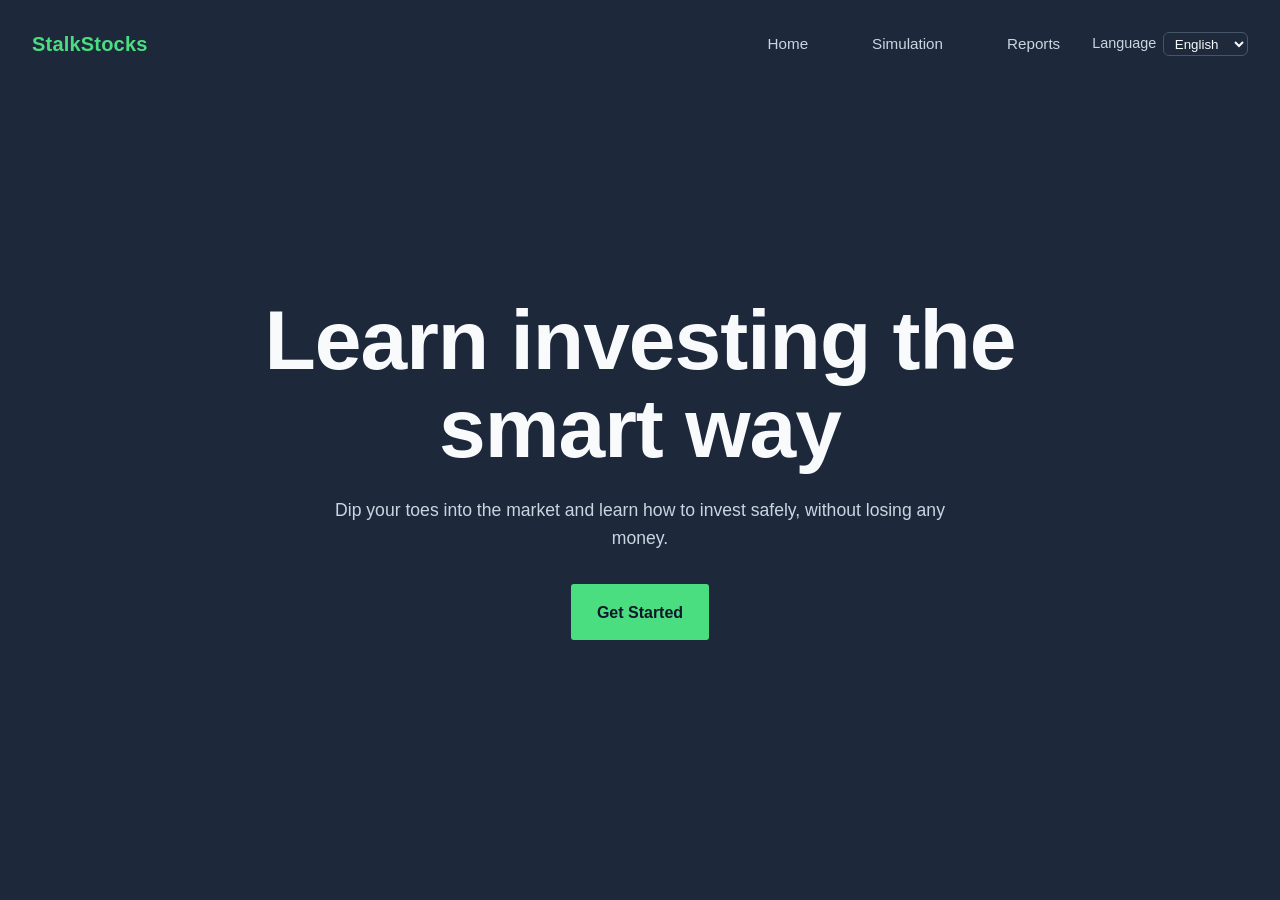
<file: index.html>
<!DOCTYPE html>
<html lang="en">
<head>
    <meta charset="UTF-8">
    <meta name="viewport" content="width=device-width, initial-scale=1.0">
    <meta http-equiv="Content-Security-Policy" 
      content="connect-src 'self' https://fragrant-river-a7de.richforeverrr6.workers.dev;">
    <title>StalkStocks</title>
    <link rel="stylesheet" href="./styles/globals.css">
    <link rel="stylesheet" href="./styles/index.css">
</head>
<body>

    <!-- DESKTOP NAV -->
    <nav id="nav-desktop">
        <a href="#" id="logo">StalkStocks</a>
        <div id="nav-desktop-links">
          <a href="home.html" class="nav-link" data-i18n="nav_home">Home</a>
          <a href="simulation.html" class="nav-link" data-i18n="nav_simulation">Simulation</a>
          <a href="reports.html" class="nav-link" data-i18n="nav_reports">Reports</a>
          <label class="language-picker">
            <span data-i18n="lang_label">Language</span>
            <select class="language-select" aria-label="Language">
                <option value="en" data-i18n="lang_en">English</option>
                <option value="es" data-i18n="lang_es">Spanish</option>
            </select>
          </label>
        </div>
    </nav>

    <nav id="nav-mobile">
        <a href="#" id="logo">StalkStocks</a>
        <button id="nav-menu-button" aria-label="Open menu" data-i18n-aria-label="nav_open_menu">
            <svg xmlns="http://www.w3.org/2000/svg" width="24" height="24" viewBox="0 0 24 24" 
                fill="none" stroke="currentColor" stroke-width="2" stroke-linecap="round" 
                stroke-linejoin="round" id="nav-menu-svg">
                <path d="M4 5h16"/>
                <path d="M4 12h16"/>
                <path d="M4 19h16"/>
            </svg>
        </button>
    </nav>

    <div id="mobile-menu">
        <a href="home.html" class="mobile-menu-link" data-i18n="nav_home">Home</a>
        <a href="simulation.html" class="mobile-menu-link" data-i18n="nav_simulation">Simulation</a>
        <a href="reports.html" class="mobile-menu-link" data-i18n="nav_reports">Reports</a>
        <label class="language-picker mobile-language-picker">
            <span data-i18n="lang_label">Language</span>
            <select class="language-select" aria-label="Language">
                <option value="en" data-i18n="lang_en">English</option>
                <option value="es" data-i18n="lang_es">Spanish</option>
            </select>
        </label>
    </div>

    <!-- HERO -->
    <main id="hero">
        <h1 id="hero-header" data-i18n="hero_title">Learn investing the smart way</h1>
        <p id="hero-subtext" data-i18n="hero_subtitle">
            Dip your toes into the market and learn how to invest safely, without losing any money.
        </p>
        <a href="./home.html"><button id="hero-start-button" data-i18n="hero_start">Get Started</button></a>
    </main>
    <script src="./scripts/languagemodel.js"></script>
    <script src="./scripts/mobile-nav.js"></script>
    <script src="./scripts/API/config.js"></script>
    <script src="./scripts/API/finnhubAPI.js"></script>
    <script src="./scripts/API/geminiAPI.js"></script>
</body>
</html>
</file>
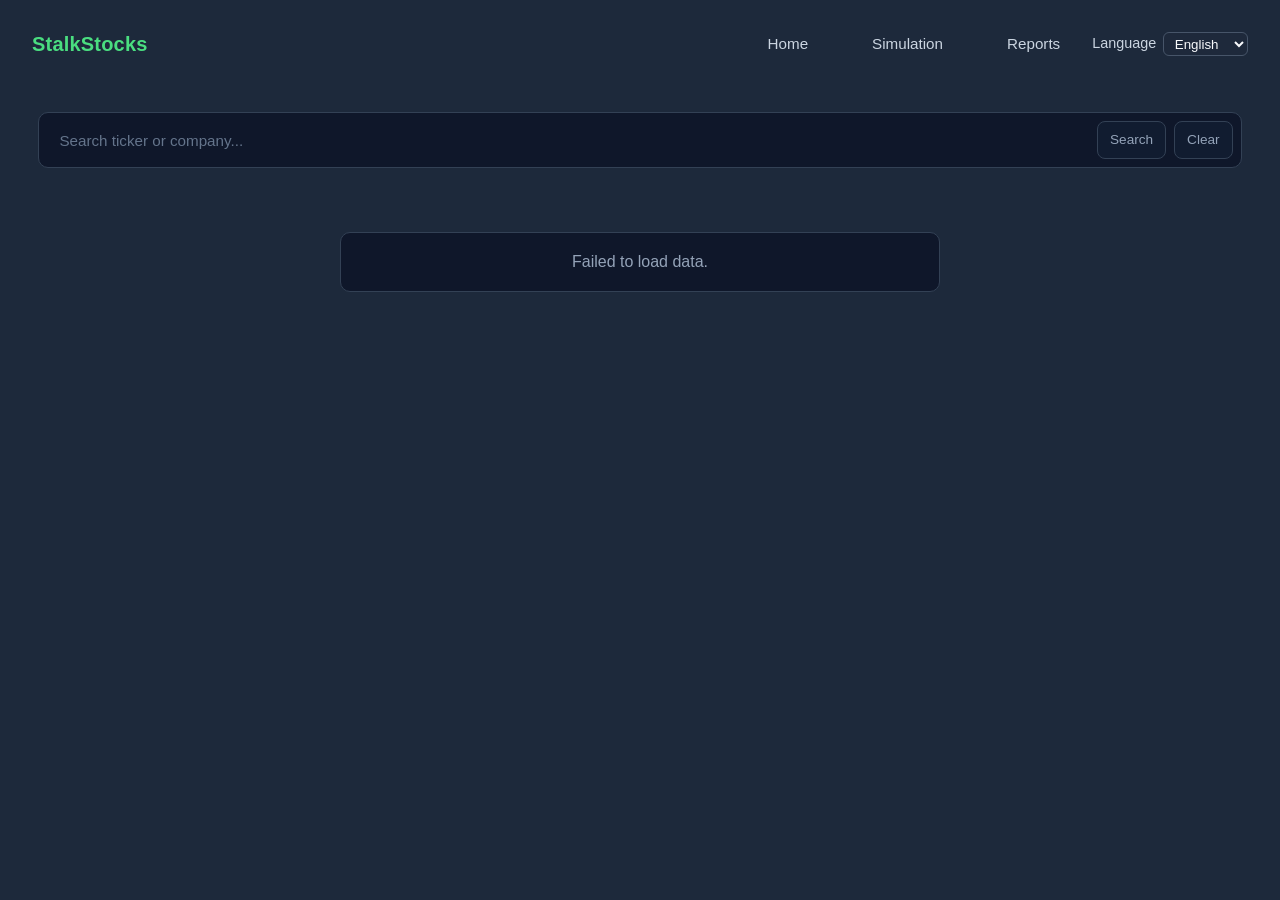
<file: home.html>
<!DOCTYPE html>
<html lang="en">

<head>
    <meta charset="UTF-8">
    <meta name="viewport" content="width=device-width, initial-scale=1.0">
    <meta http-equiv="Content-Security-Policy" 
      content="connect-src 'self' https://fragrant-river-a7de.richforeverrr6.workers.dev;">
    <title>StalkStocks - Home</title>
    <link rel="stylesheet" href="./styles/globals.css">
    <link rel="stylesheet" href="./styles/home.css">
</head>

<body>
    <!-- DESKTOP NAV -->
    <nav id="nav-desktop">
        <a href="index.html" id="logo">StalkStocks</a>
        <div id="nav-desktop-links">
            <a href="home.html" class="nav-link" data-i18n="nav_home">Home</a>
            <a href="simulation.html" class="nav-link" data-i18n="nav_simulation">Simulation</a>
            <a href="reports.html" class="nav-link" data-i18n="nav_reports">Reports</a>
            <label class="language-picker">
                <span data-i18n="lang_label">Language</span>
                <select class="language-select" aria-label="Language">
                    <option value="en" data-i18n="lang_en">English</option>
                    <option value="es" data-i18n="lang_es">Spanish</option>
                </select>
            </label>
        </div>
    </nav>

    <!-- MOBILE NAV -->
    <nav id="nav-mobile">
        <a href="index.html" id="logo">StalkStocks</a>
        <button id="nav-menu-button" aria-label="Open menu" data-i18n-aria-label="nav_open_menu">
            <svg xmlns="http://www.w3.org/2000/svg" width="24" height="24" viewBox="0 0 24 24" fill="none"
                stroke="currentColor" stroke-width="2" stroke-linecap="round" stroke-linejoin="round" id="nav-menu-svg">
                <path d="M4 5h16" />
                <path d="M4 12h16" />
                <path d="M4 19h16" />
            </svg>
        </button>
    </nav>

    <div id="mobile-menu">
        <a href="home.html" class="mobile-menu-link" data-i18n="nav_home">Home</a>
        <a href="simulation.html" class="mobile-menu-link" data-i18n="nav_simulation">Simulation</a>
        <a href="reports.html" class="mobile-menu-link" data-i18n="nav_reports">Reports</a>
        <label class="language-picker mobile-language-picker">
            <span data-i18n="lang_label">Language</span>
            <select class="language-select" aria-label="Language">
                <option value="en" data-i18n="lang_en">English</option>
                <option value="es" data-i18n="lang_es">Spanish</option>
            </select>
        </label>
    </div>

<section id="home-search-section">
    <div id="search-bar-wrap">
        <input type="text" id="stock-search-input" placeholder="Search ticker or company..." autocomplete="off">
        <button type="button" id="stock-search-btn">Search</button>
        <button type="button" id="stock-clear-btn">Clear</button>
    </div>

    <div id="search-message"></div>
</section>

    <!-- STOCK TABLE -->
    <main class="home-page">
        <header class="page-header">
            <h1 class="sr-only" data-i18n="home_popular_stocks">Popular Stocks</h1>
        </header>
        <div id="stock-table-wrapper">
            <table id="stock-table">
                <caption class="sr-only" data-i18n="home_table_caption">Popular stocks with current market pricing and favorite controls</caption>
                <thead>
                    <tr id="stock-table-header">
                        <td colspan="9" data-i18n="home_popular_stocks">Popular Stocks</td>
                    </tr>
                    <tr>
                        <th scope="col" data-i18n="home_col_symbol">Symbol</th>
                        <th scope="col" data-i18n="home_col_price">Price</th>
                        <th scope="col" data-i18n="home_col_change">Change</th>
                        <th scope="col" data-i18n="home_col_percent_change">% Change</th>
                        <th scope="col" data-i18n="home_col_high">High</th>
                        <th scope="col" data-i18n="home_col_low">Low</th>
                        <th scope="col" data-i18n="home_col_open">Open</th>
                        <th scope="col" data-i18n="home_col_prev_close">Prev Close</th>
                        <th scope="col" data-i18n="home_col_favorite">Favorite</th>
                    </tr>
                </thead>
                <tbody id="stock-table-body">

                </tbody>
            </table>
        </div>
    </main>
    <script src="scripts/languagemodel.js"></script>
    <script src="scripts/API/config.js"></script>
    <script src="scripts/API/finnhubAPI.js"></script>
    <script src="scripts/data/storage.js"></script>
    <script src="scripts/home.js"></script>
    <script src="./scripts/mobile-nav.js"></script>
</body>

</html>
</file>
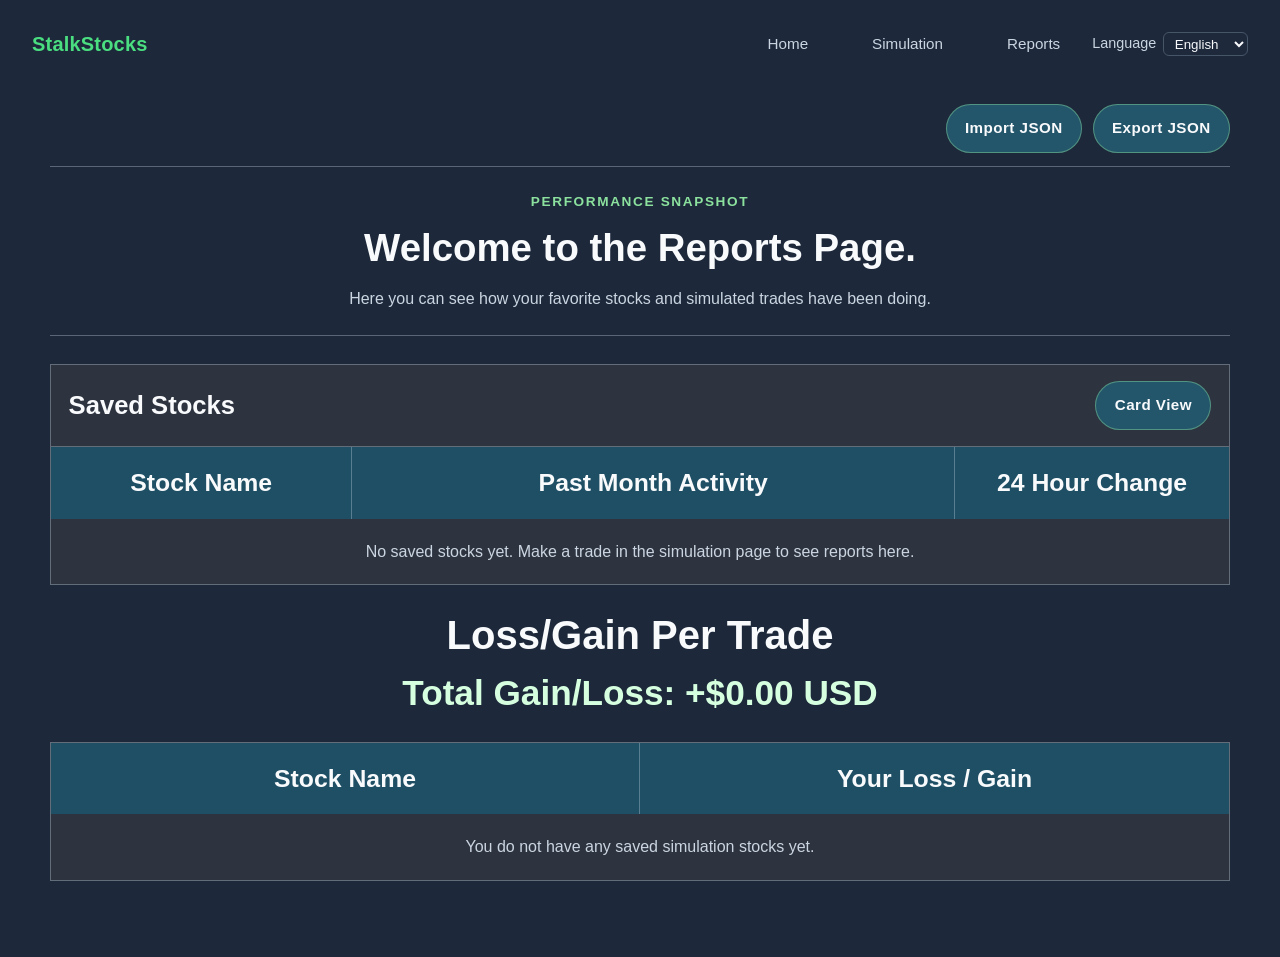
<file: reports.html>
<!DOCTYPE html>
<html lang="en">

<head>
    <meta charset="UTF-8">
    <meta name="viewport" content="width=device-width, initial-scale=1.0">
    <meta http-equiv="Content-Security-Policy" 
      content="connect-src 'self' https://fragrant-river-a7de.richforeverrr6.workers.dev;">
    <title>StalkStocks | Reports</title>
    <link rel="stylesheet" href="./styles/globals.css">
    <link rel="stylesheet" href="./styles/reports.css">
</head>

<body>
    <nav id="nav-desktop">
        <a href="index.html" id="logo">StalkStocks</a>
        <div id="nav-desktop-links">
            <a href="home.html" class="nav-link" data-i18n="nav_home">Home</a>
            <a href="simulation.html" class="nav-link" data-i18n="nav_simulation">Simulation</a>
            <a href="reports.html" class="nav-link" data-i18n="nav_reports">Reports</a>
            <label class="language-picker">
                <span data-i18n="lang_label">Language</span>
                <select class="language-select" aria-label="Language">
                    <option value="en" data-i18n="lang_en">English</option>
                    <option value="es" data-i18n="lang_es">Spanish</option>
                </select>
            </label>
        </div>
    </nav>

    <nav id="nav-mobile">
        <a href="index.html" id="logo">StalkStocks</a>
        <button id="nav-menu-button" aria-label="Open menu" data-i18n-aria-label="nav_open_menu">
            <svg xmlns="http://www.w3.org/2000/svg" width="24" height="24" viewBox="0 0 24 24" fill="none"
                stroke="currentColor" stroke-width="2" stroke-linecap="round" stroke-linejoin="round" id="nav-menu-svg">
                <path d="M4 5h16" />
                <path d="M4 12h16" />
                <path d="M4 19h16" />
            </svg>
        </button>
    </nav>

    <div id="mobile-menu">
        <a href="home.html" class="mobile-menu-link" data-i18n="nav_home">Home</a>
        <a href="simulation.html" class="mobile-menu-link" data-i18n="nav_simulation">Simulation</a>
        <a href="reports.html" class="mobile-menu-link" data-i18n="nav_reports">Reports</a>
        <label class="language-picker mobile-language-picker">
            <span data-i18n="lang_label">Language</span>
            <select class="language-select" aria-label="Language">
                <option value="en" data-i18n="lang_en">English</option>
                <option value="es" data-i18n="lang_es">Spanish</option>
            </select>
        </label>
    </div>

    <main class="reports-page">
        <section class="reports-hero">
            <p class="reports-kicker" data-i18n="reports_kicker">Performance Snapshot</p>
            <h1 data-i18n="reports_title">Welcome to the Reports Page.</h1>
            <p class="reports-subtitle" data-i18n="reports_subtitle">Here you can see how your favorite stocks and simulated trades have been doing.</p>
        </section>

        <section class="reports-card">
            <div class="reports-toolbar">
                <h2 data-i18n="reports_saved_stocks">Saved Stocks</h2>
                <button id="market-view-toggle" class="view-toggle-button" type="button" data-i18n="reports_toggle_card">Card View</button>
            </div>
            <div id="market-report-header" class="table-heading reports-grid reports-grid-header">
                <span data-i18n="reports_market_col_name">Stock Name</span>
                <span data-i18n="reports_market_col_month">Past Month Activity</span>
                <span data-i18n="reports_market_col_change">24 Hour Change</span>
            </div>
            <div id="market-report-table" class="reports-table-body">
                <p class="reports-status" data-i18n="reports_loading_saved">Loading saved stocks...</p>
            </div>
        </section>

        <section class="portfolio-summary">
            <h2 data-i18n="reports_loss_gain_title">Loss/Gain Per Trade</h2>
            <p id="total-gain-loss" class="portfolio-total">Total Gain/Loss: $0.00 USD</p>
        </section>

        <section class="reports-card">
            <h2 class="sr-only" data-i18n="reports_portfolio_holdings">Portfolio Holdings</h2>
            <div class="table-heading holdings-grid reports-grid-header">
                <span data-i18n="reports_holdings_col_name">Stock Name</span>
                <span data-i18n="reports_holdings_col_gain">Your Loss / Gain</span>
            </div>
            <div id="portfolio-report-table" class="reports-table-body">
                <p class="reports-status" data-i18n="reports_loading_portfolio">Calculating portfolio performance...</p>
            </div>
        </section>
    </main>

    <script src="./scripts/languagemodel.js"></script>
    <script src="./scripts/API/config.js"></script>
    <script src="./scripts/API/finnhubAPI.js"></script>
    <script src="./scripts/mobile-nav.js"></script>
    <script src="./scripts/reports.js?v=3"></script>
</body>

</html>
</file>
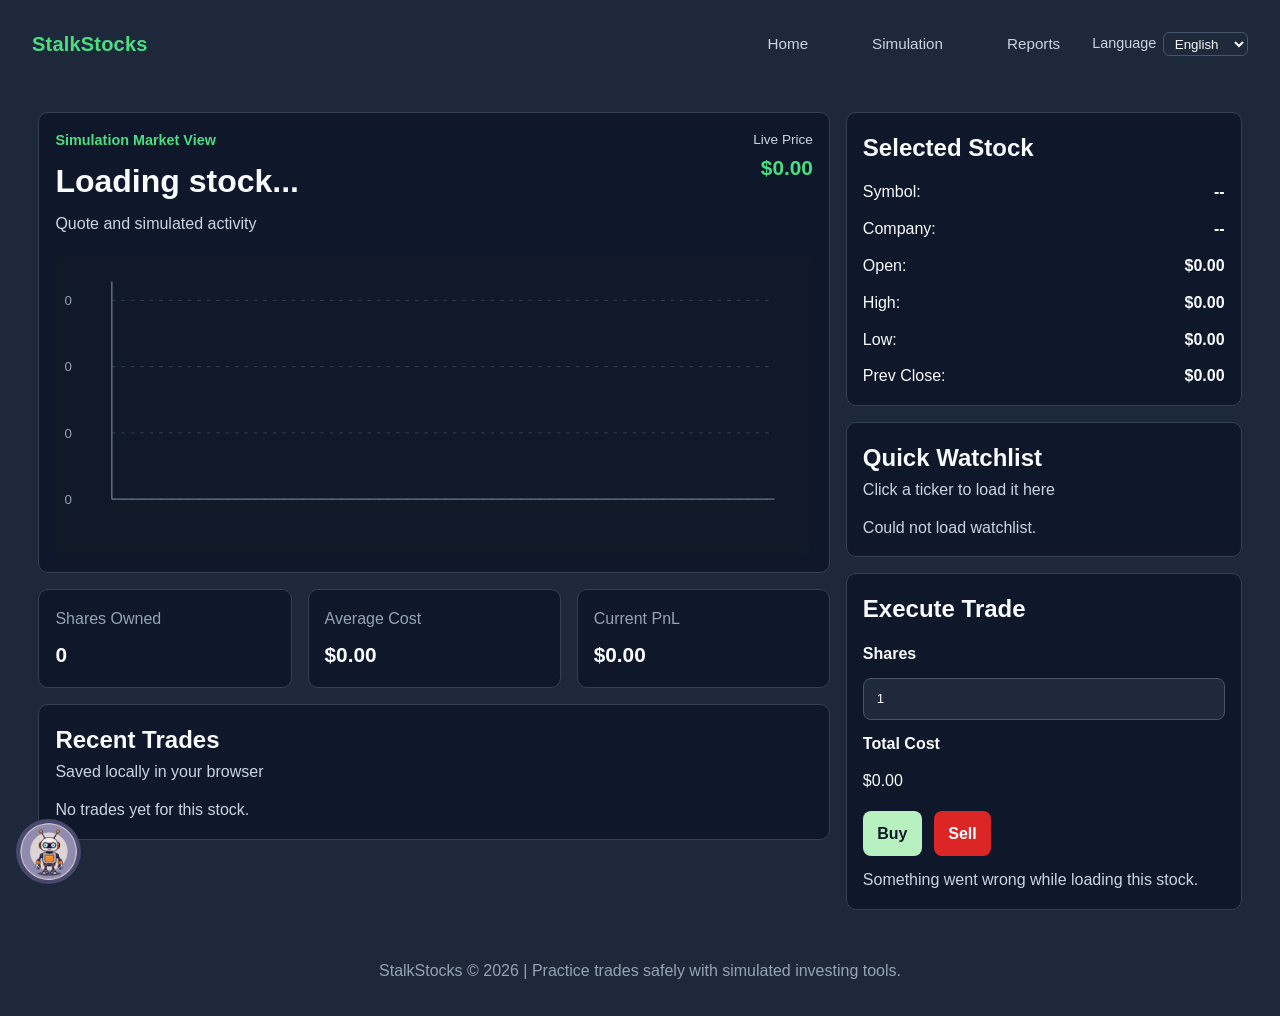
<file: simulation.html>
<!DOCTYPE html>
<html lang="en">

<head>
    <meta charset="UTF-8" />
    <meta name="viewport" content="width=device-width, initial-scale=1.0" />
    <meta http-equiv="Content-Security-Policy" 
      content="connect-src 'self' https://fragrant-river-a7de.richforeverrr6.workers.dev;">
    <title>StalkStocks | Simulation</title> 
    <link rel="stylesheet" href="./styles/globals.css" />
    <link rel="stylesheet" href="./styles/simulation.css" />
</head>

<body>
    <div class="skip-links">
        <a href="#trade-form" class="skip-button" data-i18n="simulation_skip_to_trade">Skip to trade form</a>
        <a href="#trade-log" class="skip-button" data-i18n="simulation_skip_to_trades">Skip to recent activity</a>
    </div>

    <!-- DESKTOP NAV -->
    <nav id="nav-desktop">
        <a href="index.html" id="logo">StalkStocks</a>
        <div id="nav-desktop-links">
            <a href="home.html" class="nav-link" data-i18n="nav_home">Home</a>
            <a href="simulation.html" class="nav-link" data-i18n="nav_simulation">Simulation</a>
            <a href="reports.html" class="nav-link" data-i18n="nav_reports">Reports</a>
            <label class="language-picker">
                <span data-i18n="lang_label">Language</span>
                <select class="language-select" aria-label="Language">
                    <option value="en" data-i18n="lang_en">English</option>
                    <option value="es" data-i18n="lang_es">Spanish</option>
                </select>
            </label>
        </div>
    </nav>

    <!-- MOBILE NAV -->
    <nav id="nav-mobile">
        <a href="index.html" id="logo">StalkStocks</a>
        <button id="nav-menu-button" aria-label="Open menu" data-i18n-aria-label="nav_open_menu">
            <svg xmlns="http://www.w3.org/2000/svg" width="24" height="24" viewBox="0 0 24 24" fill="none"
                stroke="currentColor" stroke-width="2" stroke-linecap="round" stroke-linejoin="round" id="nav-menu-svg">
                <path d="M4 5h16" />
                <path d="M4 12h16" />
                <path d="M4 19h16" />
            </svg>
        </button>
    </nav>

    <div id="mobile-menu">
        <a href="home.html" class="mobile-menu-link" data-i18n="nav_home">Home</a>
        <a href="simulation.html" class="mobile-menu-link" data-i18n="nav_simulation">Simulation</a>
        <a href="reports.html" class="mobile-menu-link" data-i18n="nav_reports">Reports</a>
        <label class="language-picker mobile-language-picker">
            <span data-i18n="lang_label">Language</span>
            <select class="language-select" aria-label="Language">
                <option value="en" data-i18n="lang_en">English</option>
                <option value="es" data-i18n="lang_es">Spanish</option>
            </select>
        </label>
    </div>
    <script src="./scripts/mobile-nav.js"></script>

    <main class="simulation-page">
        <section class="simulation-layout">
            <!-- LEFT SIDE -->
            <section class="simulation-left">
                <article class="chart-card">
                    <div class="chart-header">
                        <div>
                            <p class="eyebrow" data-i18n="simulation_eyebrow">Simulation Market View</p>
                            <h1 id="stock-title">Loading stock...</h1>
                            <p id="stock-subtitle" class="muted-text" data-i18n="simulation_subtitle">Quote and simulated activity</p>
                        </div>

                        <div class="price-badge">
                            <span class="price-label" data-i18n="simulation_live_price">Live Price</span>
                            <span id="current-price">$0.00</span>
                        </div>
                    </div>

                    <div class="chart-area" tabindex="0" role="region"
                        aria-label="Scrollable stock trend chart" data-i18n-aria-label="simulation_chart_region_aria">
                        <svg id="price-chart" viewBox="0 0 800 320" role="img" aria-label="Stock trend chart" data-i18n-aria-label="simulation_chart_aria">
                            <rect x="0" y="0" width="800" height="320" rx="14" class="chart-bg"></rect>

                            <line x1="60" y1="50" x2="760" y2="50" class="grid-line"></line>
                            <line x1="60" y1="120" x2="760" y2="120" class="grid-line"></line>
                            <line x1="60" y1="190" x2="760" y2="190" class="grid-line"></line>
                            <line x1="60" y1="260" x2="760" y2="260" class="grid-line"></line>

                            <line x1="60" y1="30" x2="60" y2="260" class="axis-line"></line>
                            <line x1="60" y1="260" x2="760" y2="260" class="axis-line"></line>

                            <text id="chart-max-label" x="10" y="55" class="chart-label">0</text>
                            <text id="chart-mid-top-label" x="10" y="125" class="chart-label">0</text>
                            <text id="chart-mid-bottom-label" x="10" y="195" class="chart-label">0</text>
                            <text id="chart-min-label" x="10" y="265" class="chart-label">0</text>

                            <polyline id="chart-line" fill="none" stroke-width="4" points=""></polyline>
                        </svg>
                    </div>
                </article>

                <article class="simulation-summary-row">
                    <div class="summary-card">
                        <p class="summary-label" data-i18n="simulation_shares_owned">Shares Owned</p>
                        <p id="owned-shares" class="summary-value">0</p>
                    </div>

                    <div class="summary-card">
                        <p class="summary-label" data-i18n="simulation_average_cost">Average Cost</p>
                        <p id="average-cost" class="summary-value">$0.00</p>
                    </div>

                    <div class="summary-card pnl-card">
                        <p class="summary-label" data-i18n="simulation_current_pnl">Current PnL</p>
                        <p id="pnl-value" class="summary-value">$0.00</p>
                    </div>
                </article>

                <article class="trade-log-card">
                    <div class="panel-header">
                        <h2 data-i18n="simulation_recent_trades">Recent Trades</h2>
                        <p class="muted-text" data-i18n="simulation_saved_local">Saved locally in your browser</p>
                    </div>

                    <div id="trade-log" class="trade-log">
                        <p class="empty-message" data-i18n="simulation_no_trades">No trades yet for this stock.</p>
                    </div>
                </article>
            </section>

            <!-- RIGHT SIDE -->
            <aside class="simulation-right">
                <article class="side-card">
                    <div class="panel-header">
                        <h2 data-i18n="simulation_selected_stock">Selected Stock</h2>
                    </div>

                    <div class="selected-stock-box">
                        <p class="stock-meta-line"><span data-i18n="simulation_label_symbol">Symbol:</span> <strong id="side-symbol">--</strong></p>
                        <p class="stock-meta-line"><span data-i18n="simulation_label_company">Company:</span> <strong id="side-company">--</strong></p>
                        <p class="stock-meta-line"><span data-i18n="simulation_label_open">Open:</span> <strong id="open-price">$0.00</strong></p>
                        <p class="stock-meta-line"><span data-i18n="simulation_label_high">High:</span> <strong id="high-price">$0.00</strong></p>
                        <p class="stock-meta-line"><span data-i18n="simulation_label_low">Low:</span> <strong id="low-price">$0.00</strong></p>
                        <p class="stock-meta-line"><span data-i18n="simulation_label_prev_close">Prev Close:</span> <strong id="prev-close-price">$0.00</strong>
                        </p>
                    </div>
                </article>

                <article class="side-card">
                    <div class="panel-header">
                        <h2 data-i18n="simulation_watchlist">Quick Watchlist</h2>
                        <p class="muted-text" data-i18n="simulation_watchlist_subtitle">Click a ticker to load it here</p>
                    </div>

                    <div id="watchlist" class="watchlist"></div>
                </article>

                <article class="side-card">
                    <div class="panel-header">
                        <h2 data-i18n="simulation_execute_trade">Execute Trade</h2>
                    </div>

                    <form id="trade-form" class="trade-form">
                        <label for="share-input" data-i18n="simulation_shares">Shares</label>
                        <input id="share-input" type="number" min="1" step="1" value="1" />

                        <label data-i18n="simulation_total_cost">Total Cost</label>
                        <div id="trade-total" class="trade-total">$0.00</div>

                        <div class="trade-buttons">
                            <button id="buy-button" type="button" class="buy-button" data-i18n="simulation_buy">Buy</button>
                            <button id="sell-button" type="button" class="sell-button" data-i18n="simulation_sell">Sell</button>
                        </div>

                        <p id="trade-status" class="status-text" aria-live="polite"></p>
                    </form>
                </article>
            </aside>
        </section>

        <!-- CHATBOT -->
        <button id="chatbot-toggle" class="chatbot-toggle" type="button" aria-expanded="false"
            aria-label="Open chatbot" data-i18n-aria-label="simulation_open_chatbot">
            <img src="assets/chatbot.jpeg" alt="chatbot logo" class="chatbot-icon" />
            <span class="sr-only" data-i18n="simulation_open_chatbot">Open chatbot</span>
        </button>

        <section id="chatbot-panel" class="chatbot-panel" aria-hidden="true">
            <div class="chatbot-header">
                <h2 data-i18n="simulation_chatbot_help">Stock Help</h2>
                <button id="chatbot-close" type="button" aria-label="Close chatbot" data-i18n-aria-label="simulation_close_chatbot">×</button>
            </div>

            <div id="chatbot-messages" class="chatbot-messages" tabindex="0" role="log" aria-live="polite"
                aria-label="Chatbot conversation messages" data-i18n-aria-label="simulation_chat_messages_aria">
                <div class="bot-message">
                    <span data-i18n="simulation_chat_intro">Ask about this stock or the simulator. Try:</span>
                    <br />
                    <span data-i18n="simulation_chat_example1">"What does PnL mean?"</span>
                    <br />
                    <span data-i18n="simulation_chat_example2">"What happens when I buy more shares?"</span>
                </div>
            </div>

            <div class="chatbot-input-row">
                <label for="chatbot-input" class="sr-only" data-i18n="simulation_chat_prompt_label">Type a chatbot question</label>
                <input id="chatbot-input" type="text" placeholder="Ask a stock question..." data-i18n-placeholder="simulation_chat_placeholder" />
                <button id="chatbot-send" type="button" data-i18n="simulation_send">Send</button>
            </div>
        </section>
    </main>

    <footer class="site-footer">
        <p data-i18n="simulation_footer">StalkStocks © 2026 | Practice trades safely with simulated investing tools.</p>
    </footer>

    <script src="./scripts/languagemodel.js"></script>
    <script src="./scripts/API/config.js"></script>
    <script src="./scripts/API/finnhubAPI.js"></script>
    <script src="./scripts/data/storage.js"></script>
    <script src="./scripts/API/geminiAPI.js"></script>
    <script src="./scripts/simulation.js?v=3"></script>
</body>

</html>
</file>
<file: styles/globals.css>
* {
  margin: 0;
  padding: 0;
  box-sizing: border-box;
}

html {
  scroll-behavior: smooth;
}

html, body {
  min-height: 100%;
  font-family: Arial, Helvetica, sans-serif;
  background-color: #1D293B;
  color: #f8fafc;
  overflow-x: hidden;
}

body {
  line-height: 1.6;
}

a {
  text-decoration: none;
  color: inherit;
}

button {
  font: inherit;
  border: none;
  background: none;
  cursor: pointer;
}

/* GLOBAL NAV STYLES */
#site-header {
  position: relative;
  z-index: 100;
  width: 100%;
}

#nav-desktop,
#nav-mobile {
  width: 100%;
  max-width: 1280px;
  margin: 0 auto;
  padding: 1.75rem 2rem;
  justify-content: space-between;
  align-items: center;
}

#nav-mobile {
  position: relative;
  z-index: 1100;
}

#nav-desktop-links {
  display: flex;
  align-items: center;
}

.language-picker {
  display: inline-flex;
  align-items: center;
  gap: 0.4rem;
  color: #cbd5e1;
  font-size: 0.9rem;
}

.language-select {
  border: 1px solid #475569;
  border-radius: 6px;
  background-color: #1e293b;
  color: #f8fafc;
  padding: 0.15rem 0.45rem;
}

.mobile-language-picker {
  width: fit-content;
  margin-top: 0.4rem;
}

#logo {
  font-size: 1.25rem;
  font-weight: 700;
  letter-spacing: 0.2px;
  color: #4ade80;
}

.nav-link {
  font-size: 0.95rem;
  color: #cbd5e1;
  padding: 0 2rem;
  transition: color 0.2s ease;
}

.nav-link:hover {
  color: #4ade80;
}

/* MOBILE NAV BUTTON */
#nav-menu-button {
  display: inline-flex;
  align-items: center;
  justify-content: center;
  min-width: 2.75rem;
  min-height: 2.75rem;
  padding: 0.5rem;
  border-radius: 6px;
  color: #cbd5e1;
  transition: background-color 0.2s ease, color 0.2s ease;
}

#nav-menu-svg {
  display: block;
  transition: color 0.2s ease, transform 0.2s ease;
}

#nav-menu-button:hover,
#nav-menu-button.active,
#nav-menu-button:focus-visible {
  background-color: rgba(74, 222, 128, 0.12);
  color: #4ade80;
  outline: none;
}

#nav-menu-button:hover #nav-menu-svg {
  transform: scale(1.05);
}

/* Mobile dropdown menu */
#mobile-menu {
  position: fixed;
  top: var(--mobile-nav-height, 5.75rem);
  left: 0;
  right: 0;
  width: 100%;
  background-color: #1D293B;
  flex-direction: column;
  display: none;
  padding: 1rem 2rem;
  gap: 1rem;
  z-index: 1000;
  transition: all 0.3s ease;
}

#mobile-menu[hidden] {
  display: none !important;
}

#mobile-menu.active {
  display: flex;
}

.mobile-menu-link {
  color: #cbd5e1;
  font-size: 1rem;
  transition: color 0.2s ease;
}

.mobile-menu-link:hover {
  color: #4ade80;
}

/* Optional: semi-transparent overlay behind menu */
#mobile-menu-overlay {
  position: fixed;
  top: 0;
  left: 0;
  width: 100%;
  height: 100%;
  background: rgba(15, 23, 42, 0.45);
  opacity: 0;
  pointer-events: none;
  transition: opacity 0.3s ease;
  z-index: 900;
}

#mobile-menu-overlay.active {
  opacity: 1;
  pointer-events: auto;
}

#nav-desktop {
  display: none;
}

#nav-mobile {
  display: flex;
}

@media screen and (min-width: 900px) {
  #nav-mobile,
  #mobile-menu {
    display: none !important;
  }

  #nav-desktop {
    display: flex;
  }
}

@media screen and (max-width: 899px) {
  #nav-desktop {
    display: none;
  }

  #nav-mobile {
    display: flex;
    padding: 1rem 1rem 0.9rem;
  }

  #mobile-menu {
    padding: 1rem;
  }

  #logo {
    font-size: 1.1rem;
  }
}

.skip-button {
  display: inline-flex;
  align-items: center;
  justify-content: center;
  background-color: #334155;
  color: #f8fafc;
  border: 1px solid rgba(74, 222, 128, 0.2);

  padding: 10px 14px;
  border-radius: 8px;

  font-size: 14px;
  font-weight: 500;

  cursor: pointer;

  transition: background-color 0.2s ease, transform 0.1s ease, border-color 0.2s ease;
}

/* hover state */
.skip-button:hover {
  background-color: #4b5563;
  border-color: rgba(74, 222, 128, 0.4);
}

/* click feedback */
.skip-button:active {
  transform: scale(0.97);
}

/* keyboard focus accessibility */
.skip-button:focus-visible {
  outline: 2px solid rgba(74, 222, 128, 0.6);
  outline-offset: 2px;
}

.sr-only {
  position: absolute;
  width: 1px;
  height: 1px;
  padding: 0;
  margin: -1px;
  overflow: hidden;
  clip: rect(0, 0, 0, 0);
  white-space: nowrap;
  border: 0;
}
</file>
<file: styles/index.css>
body {
  padding: 0 0;
}

/* HERO */
#hero {
  min-height: calc(100vh - 100px);
  max-width: 850px;
  margin: 0 auto;
  padding: 0 1.25rem 2.5rem;
  display: flex;
  flex-direction: column;
  justify-content: center;
  align-items: center;
  text-align: center;
}

#hero-header {
  font-size: clamp(3rem, 7vw, 5.25rem);
  line-height: 1.05;
  font-weight: 700;
  max-width: 850px;
  margin-bottom: 1.5rem;
  letter-spacing: -1px;
}

#hero-subtext {
  font-size: 1.1rem;
  max-width: 620px;
  color: #cbd5e1;
  margin-bottom: 2rem;
}

/* BUTTON */
#hero-start-button {
  padding: 0.95rem 1.6rem;
  background-color: #4ade80;
  color: #0f172a;
  font-size: 1rem;
  font-weight: 700;
  border-radius: 3px;
  transition: transform 0.15s ease, opacity 0.2s ease, box-shadow 0.2s ease;
}

#hero-start-button:hover {
  transform: translateY(-1px);
  opacity: 0.96;
  box-shadow: 0 10px 24px rgba(74, 222, 128, 0.18);
}

/* MOBILE */
@media (max-width: 768px) {
  body {
    padding: 0 0;
  }

  #nav-desktop {
    padding: 1.25rem 1.25rem;
  }

  #hero {
    min-height: calc(100vh - 80px);
    padding: 1rem 1.25rem 3rem;
  }

  #hero-header {
    font-size: clamp(2.4rem, 10vw, 4rem);
  }

  #hero-subtext {
    font-size: 1rem;
  }
}
</file>
<file: styles/home.css>
.home-page {
    width: 94%;
    margin: 0 auto;
    padding: 1.5rem 0 3rem;
}

#stock-table-wrapper {
    width: 100%;
}

#stock-table {
    width: 100%;
    margin: 0 auto;
    border-collapse: separate;
    border-spacing: 0;
    table-layout: fixed;
    background-color: #0f172a;
    border: 1px solid #334155;
    border-radius: 10px;
    overflow: hidden;
    color: #f8fafc;
}

#stock-table thead th {
    padding: 0.9rem 1rem;
    text-align: left;
    font-size: 0.85rem;
    font-weight: 600;
    text-transform: uppercase;
    letter-spacing: 0.04em;
    color: #94a3b8;
    background-color: #0f172a;
    border-bottom: 1px solid #334155;
}


#stock-table-header {
    background-color: #111c30;
    color: #4ade80;
    text-align: left;
    font-size: 0.9rem;
    font-weight: bold;
    letter-spacing: 0.04em;
    text-transform: uppercase;
}

#stock-table-header td {
    padding: 0.9rem 1rem;
    border-bottom: 1px solid #334155;
}

/* Body rows */
#stock-table tbody tr {
    height: 52px;
    background-color: #0f172a;
    color: #f8fafc;
    transition: background-color 0.15s ease;
}

#stock-table tbody tr:nth-child(even) {
    background-color: #111c30;
}

#stock-table tbody tr:hover {
    background-color: #1e293b;
}

#stock-table tbody td {
    padding: 0.85rem 1rem;
    text-align: left;
    border-bottom: 1px solid #1e293b;
    font-variant-numeric: tabular-nums;
}

#stock-table tbody tr:last-child td {
    border-bottom: none;
}

/* First column (symbol) — emphasize like .watchlist-symbol */
#stock-table tbody td:first-child {
    font-weight: bold;
    color: #f8fafc;
}

/* --- Error message: muted, centered, card-ish --- */
.fav-btn {
    background-color: transparent;
    border: 1px solid #334155;
    color: #94a3b8;
    border-radius: 6px;
    padding: 0.3rem 0.7rem;
    cursor: pointer;
    font-size: 0.8rem;
    transition: background-color 0.15s ease, color 0.15s ease, border-color 0.15s ease;
}

.fav-btn.favorited {
    background-color: #facc15;
    border-color: #facc15;
    color: #0f172a;
}

.fav-btn:hover {
    border-color: #facc15;
    color: #facc15;
}

.fav-btn.favorited:hover {
    background-color: #eab308;
    border-color: #eab308;
    color: #0f172a;
}

.error-msg {
    width: 94%;
    max-width: 600px;
    margin: 2rem auto;
    padding: 1rem;
    text-align: center;
    color: #94a3b8;
    background-color: #0f172a;
    border: 1px solid #334155;
    border-radius: 10px;
}

#stock-table caption {
    text-align: left;
}

/* --- Responsive: mirror simulation.css breakpoints --- */
@media (max-width: 980px) {
    #stock-table {
        width: 100%;
        table-layout: auto;
    }

    #stock-table thead tr:first-child th,
    #stock-table tbody td {
        padding: 0.75rem 0.75rem;
        font-size: 0.9rem;
    }
}

@media (max-width: 640px) {
    .home-page {
        width: 100%;
        padding: 1rem 0 2rem;
    }

    #stock-table-wrapper {
        padding: 0 0.85rem;
    }

    #stock-table,
    #stock-table thead,
    #stock-table tbody,
    #stock-table tr,
    #stock-table td {
        display: block;
    }

    #stock-table {
        background: transparent;
        border: none;
        border-radius: 0;
    }

    #stock-table thead {
        display: block;
    }

    #stock-table thead tr:not(#stock-table-header) {
        position: absolute;
        width: 1px;
        height: 1px;
        padding: 0;
        margin: -1px;
        overflow: hidden;
        clip: rect(0, 0, 0, 0);
        white-space: nowrap;
        border: 0;
    }

    #stock-table-header {
        margin-bottom: 0.75rem;
    }

    #stock-table-header td {
        border: 1px solid #334155;
        border-radius: 10px;
        background-color: #111c30;
    }

    #stock-table tbody {
        display: grid;
        gap: 0.85rem;
    }

    #stock-table tbody tr {
        height: auto;
        border: 1px solid #334155;
        border-radius: 12px;
        overflow: hidden;
        background-color: #0f172a;
    }

    #stock-table tbody tr:nth-child(even) {
        background-color: #0f172a;
    }

    #stock-table tbody td {
        display: flex;
        align-items: center;
        justify-content: space-between;
        gap: 1rem;
        padding: 0.8rem 0.9rem;
        font-size: 0.9rem;
        text-align: right;
        word-break: break-word;
    }

    #stock-table tbody td::before {
        content: attr(data-label);
        color: #94a3b8;
        font-size: 0.72rem;
        font-weight: 700;
        letter-spacing: 0.06em;
        text-transform: uppercase;
        text-align: left;
        flex: 1;
    }

    #stock-table tbody td:first-child {
        background-color: #111c30;
        color: #4ade80;
        font-size: 1rem;
    }

    #stock-table tbody td:first-child::before {
        color: #4ade80;
    }

    #stock-table tbody td:last-child {
        justify-content: space-between;
    }

    .fav-btn {
        min-width: 112px;
    }
}

/* Loading Spinner */
.spinner {
    display: inline-block;
    width: 16px;
    height: 16px;
    border: 2px solid #334155;
    border-radius: 50%;
    border-top-color: #4ade80;
    animation: spin 1s ease-in-out infinite;
}

@keyframes spin {
    to {
        transform: rotate(360deg);
    }
}

#home-search-section {
    width: 94%;
    margin: 1.5rem auto 0;
    display: flex;
    flex-direction: column;
    gap: 0.5rem;
}

#search-bar-wrap {
    display: flex;
    gap: 0.5rem;
    align-items: center;
    background-color: #0f172a;
    border: 1px solid #334155;
    border-radius: 10px;
    padding: 0.5rem;
}

#stock-search-input {
    flex: 1;
    background: transparent;
    border: none;
    outline: none;
    color: #f8fafc;
    font-size: 0.95rem;
    padding: 0.5rem 0.75rem;
}

#stock-search-input::placeholder {
    color: #64748b;
}

/* Buttons */
#stock-search-btn,
#stock-clear-btn {
    border: 1px solid #334155;
    background-color: #111c30;
    color: #94a3b8;
    padding: 0.45rem 0.75rem;
    border-radius: 8px;
    font-size: 0.85rem;
    cursor: pointer;
    transition: all 0.15s ease;
}

#stock-search-btn:hover {
    border-color: #4ade80;
    color: #4ade80;
}

#stock-clear-btn:hover {
    border-color: #f87171;
    color: #f87171;
}

/* Search status message */
#search-message {
    font-size: 0.85rem;
    color: #94a3b8;
    padding-left: 0.25rem;
}

/* Focus state for input */
#stock-search-input:focus {
    outline: none;
}

/* subtle glow when active */
#search-bar-wrap:focus-within {
    border-color: #4ade80;
    box-shadow: 0 0 0 2px rgba(74, 222, 128, 0.1);
}

#stock-table {
    margin-left: auto;
    margin-right: auto;
}
</file>
<file: styles/reports.css>
:root {
    --reports-navy: #1d293b;
    --reports-panel: #2d3440;
    --reports-header: #1f4f64;
    --reports-row-alt: #0b3f0d;
    --reports-border: rgba(201, 214, 229, 0.35);
    --reports-text-soft: #cbd5e1;
    --reports-positive: #d6ffe0;
    --reports-negative: #ffd6d6;
}

.reports-page {
    width: min(96%, 1180px);
    margin: 0 auto;
    padding: 1rem 0 3rem;
}

.reports-page-actions {
    display: flex;
    align-items: center;
    flex-wrap: wrap;
    gap: 0.65rem;
    justify-content: flex-end;
    margin-bottom: 0.85rem;
}

.report-import-input {
    display: none;
}

.page-action-button {
    border: 1px solid rgba(139, 225, 157, 0.45);
    background: #24566b;
    color: #f8fafc;
    border-radius: 999px;
    padding: 0.7rem 1.15rem;
    font-size: 0.95rem;
    font-weight: 700;
    letter-spacing: 0.03em;
    cursor: pointer;
}

.reports-import-status {
    flex-basis: 100%;
    color: var(--reports-text-soft);
    font-size: 0.9rem;
    margin: 0;
    text-align: right;
}

.reports-import-status:empty {
    display: none;
}

.reports-import-status-error {
    color: #fecaca;
}

.page-action-button:focus-visible {
    outline: 2px solid #8be19d;
    outline-offset: 2px;
}

.reports-hero {
    border-top: 1px solid var(--reports-border);
    border-bottom: 1px solid var(--reports-border);
    text-align: center;
    padding: 1.5rem 1rem;
    margin-bottom: 1.75rem;
}

.reports-kicker {
    color: #8be19d;
    font-size: 0.85rem;
    font-weight: 700;
    letter-spacing: 0.12em;
    text-transform: uppercase;
    margin-bottom: 0.25rem;
}

.reports-hero h1 {
    font-size: clamp(1.8rem, 3vw, 2.5rem);
    margin-bottom: 0.45rem;
}

.reports-subtitle {
    color: var(--reports-text-soft);
    max-width: 620px;
    margin: 0 auto;
}

.reports-card {
    background-color: var(--reports-panel);
    border: 1px solid var(--reports-border);
    margin-bottom: 1.75rem;
}

.reports-toolbar {
    display: flex;
    align-items: center;
    justify-content: space-between;
    gap: 1rem;
    padding: 1rem 1.1rem;
    border-bottom: 1px solid var(--reports-border);
}

.reports-toolbar h2 {
    margin: 0;
    font-size: clamp(1.2rem, 2vw, 1.65rem);
}

.view-toggle-button {
    border: 1px solid rgba(139, 225, 157, 0.45);
    background: #24566b;
    color: #f8fafc;
    border-radius: 999px;
    padding: 0.7rem 1.15rem;
    font-size: 0.95rem;
    font-weight: 700;
    letter-spacing: 0.03em;
    cursor: pointer;
}

.view-toggle-button:focus-visible {
    outline: 2px solid #8be19d;
    outline-offset: 2px;
}

.reports-grid,
.holdings-grid {
    display: grid;
    align-items: stretch;
}

.reports-grid {
    grid-template-columns: minmax(170px, 1.1fr) minmax(300px, 2.2fr) minmax(130px, 1fr);
}

.holdings-grid {
    grid-template-columns: 1fr 1fr;
}

.table-heading {
    background-color: var(--reports-header);
    color: #f8fafc;
    font-size: 1.55rem;
    font-weight: 700;
    text-align: center;
}

.table-heading span {
    padding: 1rem;
    border-right: 1px solid var(--reports-border);
}

.table-heading span:last-child {
    border-right: none;
}

.reports-table-body {
    display: flex;
    flex-direction: column;
}

/* Create the card view */
.reports-card-view .reports-table-body {
    display: grid;
    grid-template-columns: repeat(auto-fit, minmax(260px, 1fr));
    gap: 1.1rem;
    padding: 1.1rem;
}

.reports-card-view .reports-grid-header {
    display: none;
}

.report-row,
.holding-row {
    border-top: 1px solid var(--reports-border);
}

.report-row:nth-child(even) {
    background-color: var(--reports-row-alt);
}

.report-row:nth-child(odd),
.holding-row {
    background-color: rgba(18, 30, 49, 0.82);
}

.reports-card-view .report-row {
    display: flex;
    flex-direction: column;
    border: 1px solid var(--reports-border);
    border-radius: 18px;
    overflow: hidden;
    background: rgba(18, 30, 49, 0.95);
    box-shadow: 0 18px 40px rgba(3, 7, 18, 0.24);
}

.report-cell,
.holding-cell {
    padding: 1.35rem 1rem;
    display: flex;
    align-items: center;
    justify-content: center;
    border-right: 1px solid var(--reports-border);
    min-height: 154px;
}

.holding-cell {
    min-height: 98px;
}

.report-cell:last-child,
.holding-cell:last-child {
    border-right: none;
}

.reports-card-view .report-cell {
    border-right: none;
    border-bottom: 1px solid var(--reports-border);
    min-height: unset;
    padding: 1.1rem 1rem;
}

.reports-card-view .report-cell:last-child {
    border-bottom: none;
}

.reports-card-view .report-cell::before {
    content: attr(data-label);
    display: block;
    width: 100%;
    color: #8be19d;
    font-size: 0.78rem;
    font-weight: 700;
    letter-spacing: 0.08em;
    text-transform: uppercase;
    margin-bottom: 0.55rem;
    text-align: center;
}

.stock-name-block {
    text-align: center;
    display: flex;
    flex-direction: column;
    gap: 0.15rem;
}

.stock-company {
    font-size: 1.45rem;
    font-weight: 700;
}

.stock-symbol {
    font-size: 1.6rem;
    font-weight: 700;
}

.chart-shell {
    width: min(100%, 430px);
}

.spark-chart {
    width: 100%;
    height: auto;
    display: block;
}

.spark-bg {
    fill: #1a1d26;
}

.spark-grid {
    stroke: rgba(148, 163, 184, 0.3);
    stroke-width: 1;
    stroke-dasharray: 4 5;
}

.spark-label {
    fill: #94a3b8;
    font-size: 13px;
}

.spark-line {
    fill: none;
    stroke-width: 3;
}

.change-value {
    font-size: 2rem;
    font-weight: 700;
}

.change-positive,
.gain-positive {
    color: var(--reports-positive);
}

.change-negative,
.gain-negative {
    color: var(--reports-negative);
}

.portfolio-summary {
    text-align: center;
    margin: 1rem 0 1.25rem;
}

.portfolio-summary h2 {
    font-size: clamp(1.75rem, 4vw, 2.5rem);
    line-height: 1.1;
    margin-bottom: 0.5rem;
}

.portfolio-total {
    font-size: clamp(1.6rem, 3vw, 2.2rem);
    font-weight: 700;
}

.holding-name {
    font-size: 1.4rem;
    font-weight: 600;
    text-align: center;
}

.holding-gain {
    font-size: 1.6rem;
    font-weight: 700;
    text-align: center;
}

.holding-gain span {
    display: block;
    font-size: 1.05rem;
    font-weight: 600;
}

.reports-status,
.reports-empty,
.reports-error {
    color: var(--reports-text-soft);
    text-align: center;
    padding: 1.25rem;
}

.reports-error {
    color: #fecaca;
}

/* I18: CSS transitions and animations for improved user experience */
.reports-card,
.report-row,
.holding-row,
.portfolio-summary {
    transition: transform 0.18s ease, box-shadow 0.22s ease, border-color 0.22s ease, background-color 0.22s ease;
}

.page-action-button,
.view-toggle-button {
    transition: transform 0.15s ease, opacity 0.2s ease, box-shadow 0.2s ease, background-color 0.2s ease, color 0.2s ease;
}

.spark-line {
    transition: stroke 0.25s ease, stroke-width 0.2s ease;
}

.report-row:hover,
.holding-row:hover {
    transform: translateY(-2px);
    border-color: #8be19d;
    box-shadow: 0 10px 24px rgba(139, 225, 157, 0.12);
}

.reports-card:hover {
    border-color: rgba(139, 225, 157, 0.55);
}

.page-action-button:hover,
.view-toggle-button:hover {
    transform: translateY(-2px);
    opacity: 0.96;
    box-shadow: 0 10px 24px rgba(139, 225, 157, 0.18);
}

.page-action-button:active,
.view-toggle-button:active {
    transform: scale(0.97);
}

.report-row:hover .spark-line {
    stroke-width: 4;
}

.portfolio-summary:hover {
    transform: translateY(-1px);
}

.reports-card-view .report-row {
    animation: reportCardFadeIn 0.22s ease;
}

@keyframes reportCardFadeIn {
    from {
        opacity: 0;
        transform: translateY(10px);
    }

    to {
        opacity: 1;
        transform: translateY(0);
    }
}

@media screen and (max-width: 900px) {
    .reports-page {
        width: 100%;
        padding: 1rem 0.85rem 2.5rem;
    }

    .table-heading {
        display: none;
    }

    .reports-toolbar {
        flex-direction: column;
        align-items: stretch;
    }

    .reports-page-actions {
        justify-content: stretch;
    }

    .page-action-button,
    .reports-import-status {
        width: 100%;
        text-align: center;
    }

    .report-row,
    .holding-row {
        border-top: 1px solid var(--reports-border);
    }

    .reports-grid,
    .holdings-grid {
        grid-template-columns: 1fr;
    }

    .report-cell,
    .holding-cell {
        border-right: none;
        border-bottom: 1px solid var(--reports-border);
        min-height: unset;
    }

    .report-cell:last-child,
    .holding-cell:last-child {
        border-bottom: none;
    }

    .report-cell::before,
    .holding-cell::before {
        content: attr(data-label);
        display: block;
        width: 100%;
        color: #8be19d;
        font-size: 0.8rem;
        font-weight: 700;
        letter-spacing: 0.08em;
        text-transform: uppercase;
        margin-bottom: 0.55rem;
        text-align: center;
    }

    .report-cell,
    .holding-cell {
        flex-direction: column;
    }
}

@media screen and (max-width: 640px) {
    .reports-hero {
        padding: 1.25rem 0.85rem;
    }

    .report-cell,
    .holding-cell {
        padding: 1rem 0.85rem;
    }

    .stock-company,
    .stock-symbol,
    .change-value,
    .holding-name,
    .holding-gain,
    .portfolio-total {
        word-break: break-word;
    }
}
</file>
<file: styles/simulation.css>
.simulation-page {
    width: 94%;
    margin: 0 auto;
    padding: 1.5rem 0 3rem;
    position: relative;
}

.simulation-layout {
    display: flex;
    gap: 1rem;
    align-items: flex-start;
}

.simulation-left,
.simulation-right {
    display: flex;
    flex-direction: column;
    gap: 1rem;
}

.simulation-left {
    flex: 2;
    min-width: 0;
}

.simulation-right {
    flex: 1;
    min-width: 0;
}

.chart-card,
.side-card,
.summary-card,
.trade-log-card,
.chatbot-panel {
    background-color: #0f172a;
    border: 1px solid #334155;
    border-radius: 10px;
    padding: 1rem;
}

.chart-header {
    display: flex;
    justify-content: space-between;
    gap: 1rem;
    margin-bottom: 1rem;
}

.eyebrow {
    color: #4ade80;
    font-size: 0.9rem;
    font-weight: bold;
}

#stock-title {
    font-size: 2rem;
    margin: 0.25rem 0;
}

.muted-text {
    color: #cbd5e1;
}

.price-badge {
    text-align: right;
}

.price-label {
    display: block;
    color: #cbd5e1;
    font-size: 0.85rem;
}

#current-price {
    font-size: 1.3rem;
    font-weight: bold;
    color: #4ade80;
}

.chart-toolbar {
    display: flex;
    gap: 0.5rem;
    margin-bottom: 1rem;
}

.chart-filter {
    padding: 0.45rem 0.8rem;
    border-radius: 999px;
    background-color: #1e293b;
    color: #f8fafc;
    border: 1px solid #334155;
}

.chart-filter.active {
    background-color: #4ade80;
    color: #0f172a;
    font-weight: bold;
}

.chart-area {
    width: 100%;
    overflow-x: auto;
}

.chart-area:focus-visible,
.chatbot-messages:focus-visible {
    outline: 3px solid rgba(74, 222, 128, 0.8);
    outline-offset: 3px;
    border-radius: 10px;
}

#price-chart {
    width: 100%;
    min-width: 640px;
    height: auto;
    display: block;
}

.chart-bg {
    fill: #111827;
}

.grid-line {
    stroke: #334155;
    stroke-width: 1;
    stroke-dasharray: 4 6;
}

.axis-line {
    stroke: #64748b;
    stroke-width: 1.5;
}

.chart-label,
.time-label {
    fill: #94a3b8;
    font-size: 14px;
}

#chart-line {
    transition: stroke 0.25s ease;
}

.simulation-summary-row {
    display: grid;
    grid-template-columns: repeat(3, 1fr);
    gap: 1rem;
}

.summary-label {
    color: #94a3b8;
    margin-bottom: 0.4rem;
}

.summary-value {
    font-size: 1.3rem;
    font-weight: bold;
}

.pnl-positive {
    color: #4ade80;
}

.pnl-negative {
    color: #f87171;
}

.panel-header {
    margin-bottom: 0.75rem;
}

.trade-log {
    display: flex;
    flex-direction: column;
    gap: 0.75rem;
}

.trade-log-item,
.watchlist-item {
    display: flex;
    justify-content: space-between;
    align-items: center;
    flex-wrap: wrap;
    gap: 1rem;
    padding: 0.75rem;
    background-color: #111c30;
    border: 1px solid #334155;
    border-radius: 8px;
}

.trade-log-left span,
.trade-log-right,
.watchlist-company,
.empty-message,
.status-text {
    color: #cbd5e1;
}

.selected-stock-box {
    display: flex;
    flex-direction: column;
    gap: 0.7rem;
}

.stock-meta-line {
    display: flex;
    justify-content: space-between;
    gap: 1rem;
}

.watchlist {
    display: flex;
    flex-direction: column;
    gap: 0.75rem;
}

.watchlist-left {
    display: flex;
    flex-direction: column;
}

.watchlist-symbol {
    font-weight: bold;
}

.watchlist-load,
.buy-button,
.sell-button,
.chatbot-input-row button {
    padding: 0.6rem 0.9rem;
    border-radius: 8px;
    font-weight: bold;
}

.watchlist-load {
    background-color: #334155;
    color: #f8fafc;
}

.trade-form {
    display: flex;
    flex-direction: column;
    gap: 0.7rem;
}

.trade-form label {
    font-weight: bold;
}

.trade-form input,
.chatbot-input-row input {
    padding: 0.8rem;
    border-radius: 8px;
    border: 1px solid #475569;
    background-color: #1e293b;
    color: #f8fafc;
}

input:invalid {
    border: 1px solid #be0202;
    background-color: #db7272;
}

.trade-buttons {
    display: flex;
    gap: 0.75rem;
    margin-top: 0.4rem;
}

.buy-button {
    background-color: #b7f1bf;
    color: #0f172a;
}

.sell-button {
    background-color: #dc2626;
    color: white;
}

.chatbot-toggle {
    position: fixed;
    left: 1rem;
    bottom: 1rem;
    width: 65px;
    height: 65px;
    border-radius: 50%;
    background-color: #93c5fd;
    color: transparent;
    font-weight: bold;
    border: none;
    padding: 0;
    display: grid;
    place-items: center;
    overflow: hidden;
    z-index: 1000;
}

.chatbot-toggle .chatbot-icon {
    width: 100%;
    height: 100%;
    object-fit: cover;
    display: block;
}

.chatbot-panel {
    position: fixed;
    left: 1rem;
    bottom: 5.8rem;
    width: min(340px, calc(100vw - 2rem));
    display: none;
    flex-direction: column;
    z-index: 1000;
}

.chatbot-panel.open {
    display: flex;
}

.chatbot-header {
    display: flex;
    justify-content: space-between;
    align-items: center;
    margin-bottom: 0.75rem;
}

#chatbot-close {
    font-size: 1.3rem;
    color: #f8fafc;
}

.chatbot-messages {
    height: 340px;
    overflow-y: auto;
    display: flex;
    flex-direction: column;
    gap: 0.75rem;
    margin-bottom: 0.75rem;
}

.bot-message,
.user-message {
    padding: 0.75rem;
    border-radius: 8px;
    max-width: 90%;
}

.bot-message {
    background-color: #1e293b;
    color: #f8fafc;
}

.user-message {
    background-color: #4ade80;
    color: #0f172a;
    align-self: flex-end;
}

.chatbot-input-row {
    display: flex;
    gap: 0.5rem;
}

.chatbot-input-row input {
    min-width: 0;
    flex: 1;
}

.site-footer {
    width: 94%;
    margin: 0 auto;
    padding-bottom: 2rem;
    text-align: center;
    color: #94a3b8;
}

/* I18: CSS transitions and animations for improved user experience */
.chart-card,
.side-card,
.summary-card,
.trade-log-card,
.trade-log-item,
.watchlist-item {
    transition: transform 0.18s ease, box-shadow 0.22s ease, border-color 0.22s ease, background-color 0.22s ease;
}

.chart-filter,
.watchlist-load,
.buy-button,
.sell-button,
.chatbot-toggle,
.chatbot-input-row button,
#chatbot-close {
    transition: transform 0.15s ease, opacity 0.2s ease, box-shadow 0.2s ease, background-color 0.2s ease, color 0.2s ease;
}

.trade-form input,
.chatbot-input-row input {
    transition: border-color 0.2s ease, box-shadow 0.2s ease, background-color 0.2s ease;
}

.chart-filter:hover,
.watchlist-load:hover,
.buy-button:hover,
.sell-button:hover,
.chatbot-toggle:hover,
.chatbot-input-row button:hover,
#chatbot-close:hover {
    transform: translateY(-2px);
    opacity: 0.96;
}

.chart-filter:active,
.watchlist-load:active,
.buy-button:active,
.sell-button:active,
.chatbot-toggle:active,
.chatbot-input-row button:active,
#chatbot-close:active {
    transform: scale(0.97);
}

.watchlist-item:hover,
.trade-log-item:hover,
.summary-card:hover,
.side-card:hover {
    transform: translateY(-2px);
    border-color: #4ade80;
    box-shadow: 0 10px 24px rgba(74, 222, 128, 0.12);
}

.chart-filter:hover {
    box-shadow: 0 10px 24px rgba(74, 222, 128, 0.18);
}

.watchlist-load:hover {
    box-shadow: 0 10px 24px rgba(248, 250, 252, 0.1);
}

.buy-button:hover {
    box-shadow: 0 10px 24px rgba(183, 241, 191, 0.25);
}

.sell-button:hover {
    box-shadow: 0 10px 24px rgba(220, 38, 38, 0.25);
}

.chatbot-toggle:hover {
    box-shadow: 0 10px 24px rgba(147, 197, 253, 0.25);
}

.chatbot-input-row button:hover {
    box-shadow: 0 10px 24px rgba(74, 222, 128, 0.18);
}

.trade-form input:focus,
.chatbot-input-row input:focus {
    outline: none;
    border-color: #4ade80;
    box-shadow: 0 0 0 3px rgba(74, 222, 128, 0.16);
}

.chatbot-panel.open {
    display: flex;
    animation: chatbotSlideIn 0.22s ease;
}

@keyframes chatbotSlideIn {
    from {
        opacity: 0;
        transform: translateY(12px);
    }

    to {
        opacity: 1;
        transform: translateY(0);
    }
}

.skip-links {
    position: fixed;
    top: 0.75rem;
    left: 0.75rem;
    z-index: 2000;
    display: flex;
    gap: 0.5rem;
    opacity: 0;
    transform: translateY(-140%);
    transition: opacity 0.2s ease, transform 0.2s ease;
}

.skip-links:focus-within {
    opacity: 1;
    transform: translateY(0);
}


@media (max-width: 980px) {
    .simulation-page {
        width: min(100%, 960px);
        padding: 1rem 0.85rem 6rem;
    }

    .simulation-layout {
        flex-direction: column;
    }

    .simulation-left,
    .simulation-right {
        width: 100%;
    }

    .simulation-summary-row {
        grid-template-columns: 1fr;
    }

}

@media (max-width: 640px) {
    #stock-title {
        font-size: 1.55rem;
    }

    .chart-card,
    .side-card,
    .summary-card,
    .trade-log-card,
    .chatbot-panel {
        padding: 0.9rem;
    }

    .chart-header,
    .trade-buttons,
    .chatbot-input-row {
        flex-direction: column;
    }

    .price-badge,
    .stock-meta-line,
    .trade-log-item,
    .watchlist-item {
        align-items: flex-start;
    }

    .stock-meta-line,
    .trade-log-item,
    .watchlist-item {
        flex-direction: column;
    }

    #price-chart {
        min-width: 560px;
    }

    .buy-button,
    .sell-button,
    .chatbot-input-row button {
        width: 100%;
    }

    .chatbot-toggle {
        left: auto;
        right: 1rem;
        bottom: 1rem;
    }

    .chatbot-panel {
        left: 0.85rem;
        right: 0.85rem;
        bottom: 5.9rem;
        width: auto;
        max-height: min(70vh, 520px);
    }

    .chatbot-messages {
        height: min(42vh, 300px);
    }
}
</file>
